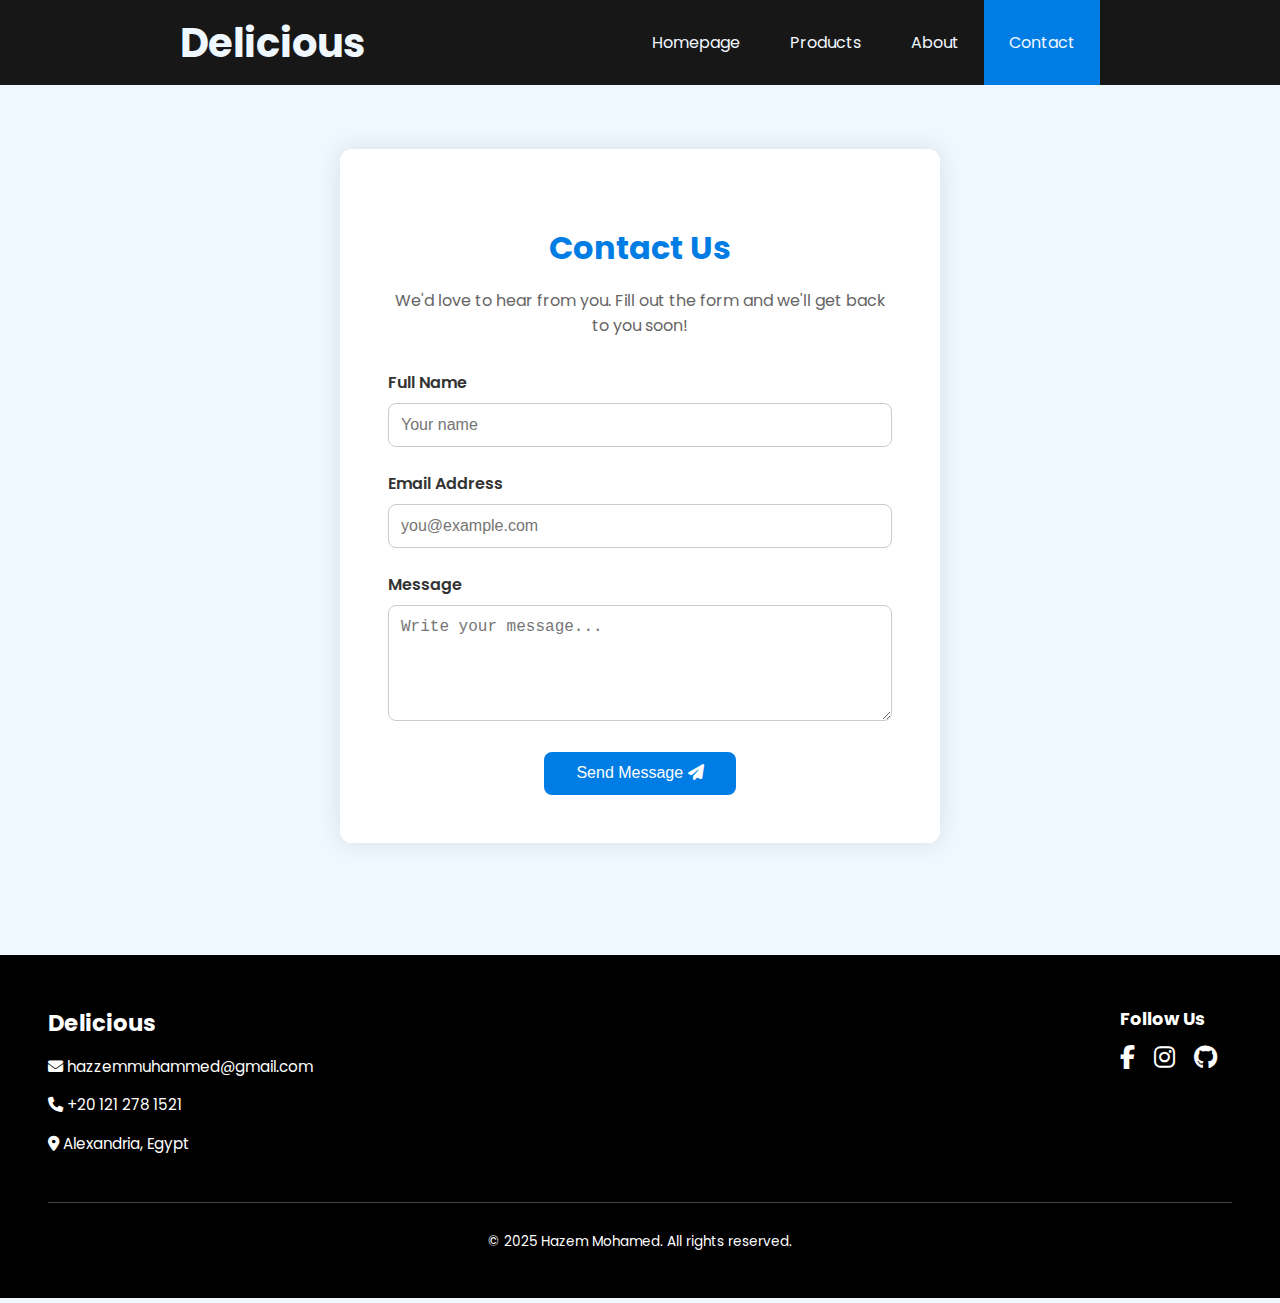
<file: contact.html>
<!DOCTYPE html>
<html lang="en">
<head>
  <meta charset="UTF-8" />
  <meta name="viewport" content="width=device-width, initial-scale=1.0"/>
  <title>Ecommerce</title>
  <link rel="stylesheet" href="css/style.css" />
  <link rel="stylesheet" href="https://cdnjs.cloudflare.com/ajax/libs/font-awesome/6.5.0/css/all.min.css">

</head>
<body>
  <div id="loader">
    <div class="spinner"></div>
  </div>
  <nav>
      <header>
      <a href="index.html"><h1>Delicious</h1></a>
      </header>
      <ul>
      <a href="index.html"><li>Homepage</li></a>
      <a href="products.html"><li>Products</li></a>
      <a href="about.html"><li>About</li></a>
      <a href="contact.html" class="active"><li>Contact</li></a>
      </ul>
  </nav>

  <section class="contact-section">
    <div class="contact-container">
      <h2>Contact Us</h2>
      <p>We'd love to hear from you. Fill out the form and we'll get back to you soon!</p>
      
      <form class="contact-form">
        <div class="form-group">
          <label for="name">Full Name</label>
          <input type="text" id="name" name="name" placeholder="Your name" required>
        </div>
        
        <div class="form-group">
          <label for="email">Email Address</label>
          <input type="email" id="email" name="email" placeholder="you@example.com" required>
        </div>
        
        <div class="form-group">
          <label for="message">Message</label>
          <textarea id="message" name="message" rows="5" placeholder="Write your message..." required></textarea>
        </div>
        
        <button type="submit" class="contact-btn">Send Message    <i class="fa-solid fa-paper-plane"></i></button>
      </form>
    </div>
  </section>

  
  <footer class="site-footer">
  <div class="footer-content">
    <div class="footer-contact">
      <h2>Delicious</h2>
      <p><i class="fa-solid fa-envelope"></i> hazzemmuhammed@gmail.com</p>
      <p><i class="fa-solid fa-phone"></i> +20 121 278 1521</p>
      <p><i class="fa-solid fa-location-dot"></i> Alexandria, Egypt</p>
    </div>

    <div class="footer-social">
      <h3>Follow Us</h3>
      <div class="social-icons">
        <a href="https://www.facebook.com/HazemMohamed1577/"><i class="fab fa-facebook-f"></i></a>
        <a href="https://www.instagram.com/hazem.mohamed1577/"><i class="fab fa-instagram"></i></a>
        <a href="https://github.com/Hazzemm"><i class="fab fa-github"></i></a>
      </div>
    </div>
  </div>

  <div class="footer-bottom">
    <p>&copy; 2025 Hazem Mohamed. All rights reserved.</p>
  </div>
</footer>
<script>
  window.addEventListener("load", function () {
    const loader = document.getElementById("loader");
    loader.style.opacity = "0";
    loader.style.visibility = "hidden";
  });
</script>
</body>
</html>
</file>
<file: css/style.css>
@import url('https://fonts.googleapis.com/css2?family=Montserrat:wght@400;700&family=Poppins:wght@400;600&display=swap');

* {
  box-sizing: border-box;
}

#loader {
  position: fixed;
  width: 100%;
  height: 100%;
  background: white;
  z-index: 9999;
  top: 0;
  left: 0;
  display: flex;
  align-items: center;
  justify-content: center;
  transition: opacity 0.5s ease, visibility 1s ease;
  opacity: 1;
  visibility: visible;
}

.spinner {
  width: 50px;
  height: 50px;
  border: 5px solid rgb(0, 125, 228);
  border-top: 5px solid rgb(23, 23, 23);
  border-radius: 50%;
  animation: spin 1s linear infinite;
}

@keyframes spin {
  to {
    transform: rotate(360deg);
  }
}


body {
  margin: 0;
  padding: 0;
  font-family: 'Poppins', sans-serif;
  background-color: aliceblue;
}

nav {
  background-color: rgb(23, 23, 23);
  display: flex;
  justify-content: space-between;
  align-items: center;
  padding: 0 180px;

  position: sticky;
  top: 0;
  z-index: 1000;
}

header > a {
  text-decoration: none;
  color: aliceblue;
}

header > a > h1 {
  margin: 0;
  font-size: 40px;
}

nav ul {
  display: flex;
  margin: 0;
  padding: 0;
}

nav ul a {
  text-decoration: none;
  color: aliceblue;
  list-style: none;
  padding: 30px 25px;
  transition: background-color 0.5s ease;
}

nav ul a:hover {
  background-color: aliceblue;
  color: rgb(0, 125, 228);
}

nav ul a.active {
  background-color: rgb(0, 125, 228);
  color: aliceblue;
}

.section1 {
  background-image: url('../assets/images/top-view-plastic-knives-forks.jpg');
  background-size: cover;
  background-position: center;
  height: 100vh;
  display: flex;
  flex-direction: column;
}

.hero {
  flex: 1;
  display: flex;
  flex-direction: column;
  justify-content: center;
  align-items: center;
  padding: 2rem;
  background-color: rgba(240, 248, 255, 0.85);
  max-width: 700px;
  max-height: 500px;
  margin: auto;
  margin-top: 10px;
  border-radius: 30px;
  text-align: center;
}

.hero h1 {
  font-size: 3rem;
  margin-bottom: 1rem;
  font-weight: bold;
  color: #000;
}

.hero h1 span {
  color: rgb(0, 125, 228);
}

.hero p {
  font-size: 1.1rem;
  margin-bottom: 30px;
  color: #000;
}

.hero button {
  padding: 15px 25px;
  background-color: rgb(0, 125, 228);
  color: white;
  font-weight: bold;
  border: none;
  cursor: pointer;
  transition: all 0.3s ease;
  border-radius: 5px;
}

.hero button:hover {
  background-color: aliceblue;
  color: rgb(0, 125, 228);
}

.section2 {
  text-align: center;
  padding: 50px 20px;
  background-color: #f8f8f8;
}

.section2 h1 {
  font-size: 36px;
  color: rgb(0, 125, 228);
  margin-bottom: 10px;
}

.section2 p {
  font-size: 18px;
  margin-bottom: 40px;
}

.product-grid {
  display: grid;
  grid-template-columns: repeat(auto-fit, minmax(250px, 1fr));
  gap: 30px;
  max-width: 1200px;
  margin: 0 auto;
  padding: 0 20px;
}

.product-card {
  background-color: #fff;
  border-radius: 10px;
  overflow: hidden;
  padding: 20px;
  box-shadow: 0 2px 8px rgba(0, 0, 0, 0.1);
  transition: transform 0.3s ease, box-shadow 0.3s ease;
}

.product-card:hover {
  transform: translateY(-10px);
  box-shadow: 0 4px 16px rgba(0, 0, 0, 0.2);
}

.product-card img {
  width: 100%;
  height: auto;
  border-radius: 10px;
}

.product-card h3 {
  font-size: 20px;
  margin: 15px 0 5px;
}

.product-card p {
  font-size: 18px;
  color: #333;
  margin-bottom: 15px;
}

.product-card button {
  padding: 10px 15px;
  font-size: 1rem;
  background-color: rgb(0, 125, 228);
  color: white;
  border: none;
  cursor: pointer;
  transition: background-color 0.3s ease;
  border-radius: 5px;
}

.product-card button:hover {
  background-color: aliceblue;
  color: rgb(0, 125, 228);
}

.site-footer {
  background-color: #000;
  color: #fff;
  padding: 2rem 3rem;
  font-size: 0.95rem;
  margin-top: 3rem;
}

.footer-content {
  display: flex;
  flex-wrap: wrap;
  justify-content: space-between;
  gap: 2rem;
}

.footer-contact h2,
.footer-social h3 {
  margin-bottom: 0.5rem;
}

.social-icons a {
  margin-right: 15px;
  color: #fff;
  font-size: 1.5rem;
  transition: transform 0.3s ease, color 0.3s ease;
}

.social-icons a:hover {
  transform: scale(1.2);
  color: rgb(0, 125, 228);
}

.footer-bottom {
  text-align: center;
  margin-top: 2rem;
  border-top: 1px solid #444;
  padding-top: 1rem;
  font-size: 0.85rem;
}


@media screen and (max-width: 768px) {
  nav {
    flex-direction: column;
    padding: 0 20px;
  }
  nav header {
    padding: 20px;
  }
  nav ul {
    justify-content: center;
  }
  nav ul a li {
    font-size: 12px;
  }
  nav ul a{
    padding: 15px;
  }

  .hero {
    margin: 40px;
    margin-top: -20px;
  }

  .hero h1 {
    font-size: 2rem;
  }
  .hero p {
    font-size: 1rem;
  }
}


/*---------------------------------------------ABOUT---------------------------------------------------*/
.about-hero {
  position: relative;
  background: url('../assets/images/about3.jpg') center/cover no-repeat;
  color: white;
  text-align: center;
  padding: 5rem 2rem;
  height: 400px;
  display: flex;
  align-items: center;
  justify-content: center;
}

.about-hero .overlay {
  position: absolute;
  top: 0;
  left: 0;
  width: 100%;
  height: 100%;
  background-color: rgb(0, 125, 228,0.5); /* overlay color */
  z-index: 1;
}

.about-hero .content {
  position: relative;
  z-index: 2;
}

.about-hero .content h1 {
  font-size: 3rem;
  margin-bottom: 0.5rem;
}

.about-hero .content p {
  font-size: 1.2rem;
}

/* About Content */
.about-content {
  padding: 4rem 2rem;
}

.about-section {
  display: flex;
  flex-wrap: wrap;
  gap: 2rem;
  margin-bottom: 4rem;
  align-items: center;
}

.about-section img {
  flex: 1 1 300px;
  max-width: 40%;
  border-radius: 20px;
  box-shadow: 0 4px 10px rgba(0, 0, 0, 0.1);
}

.about-section .text {
  flex: 1 1 300px;
}

.about-section h3 {
  font-size: 2rem;
  margin-bottom: 1rem;
  color: #1e1e1e;
}

.about-section p {
  font-size: 1rem;
  line-height: 1.8;
  color: #444;
}

.reverse {
  flex-direction: row-reverse;
}

@media screen and (max-width: 768px) {
  .about-section img {
    max-width: 100%;
  }
}

/*------------------------------------------CONTACT------------------------------------------------*/
.contact-section {
  background: aliceblue;
  padding: 4rem 2rem;
  display: flex;
  justify-content: center;
  align-items: center;
}

.contact-container {
  max-width: 600px;
  background: #fff;
  padding: 3rem;
  border-radius: 12px;
  box-shadow: 0 0 25px rgba(0, 0, 0, 0.1);
  text-align: center;
}

.contact-container h2 {
  font-size: 2rem;
  color: rgb(0, 125, 228);
  margin-bottom: 1rem;
}

.contact-container p {
  color: #666;
  margin-bottom: 2rem;
}

.contact-form .form-group {
  margin-bottom: 1.5rem;
  text-align: left;
}

.contact-form label {
  display: block;
  margin-bottom: 0.5rem;
  color: #333;
  font-weight: 600;
}

.contact-form input,
.contact-form textarea {
  width: 100%;
  padding: 0.75rem;
  border-radius: 8px;
  border: 1px solid #ccc;
  font-size: 1rem;
}

.contact-form input:focus,
.contact-form textarea:focus {
  outline: none;
  border-color: rgb(0, 125, 228);
  box-shadow: 0 0 5px rgba(0, 204, 153, 0.3);
}

.contact-btn {
  background-color: rgb(0, 125, 228);
  color: #fff;
  padding: 0.8rem 2rem;
  border: none;
  border-radius: 8px;
  font-size: 1rem;
  cursor: pointer;
  transition: background 0.3s ease;
}

.contact-btn:hover {
  background-color: aliceblue;
  color: rgb(0, 125, 228);
}
</file>
